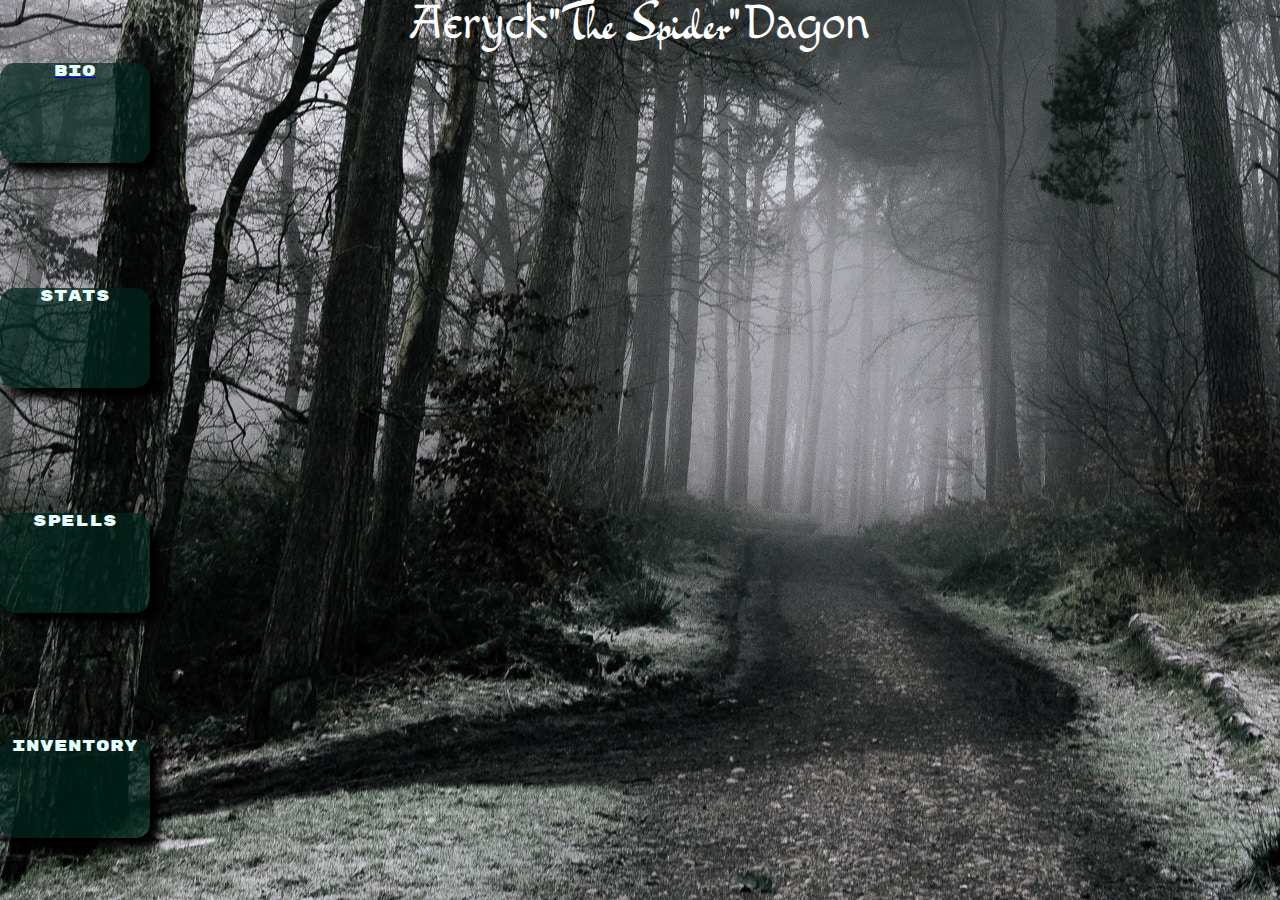
<file: index.html>
<!DOCTYPE html>
<html>
  <head>
    <meta charset="utf-8">
    <!-- EXTERNAL CSS -->
    <link rel="stylesheet" type="text/css" href="stylesheets/css/reset-min.css">
    <link rel="stylesheet" type="text/css" href="stylesheets/css/core-min.css">
    <link href="https://fonts.googleapis.com/css?family=Dr+Sugiyama|Macondo|Rubik+Mono+One" rel="stylesheet">


    <title>The Bard</title>
  </head>
<body>


  <div id="mainWrap">


    <div class="forestBackground">
      <div id="navBar">
        <a href="bioIndex.html"><div class="navBarButtonsBio"><span>Bio</span></div></a>
        <div class="navBarButtonsStats"><span>Stats</span></div>
        <div class="navBarButtonsSpells"><span>Spells</span></div>
        <div class="navBarButtonsInventory"><span>Inventory</span></div>

        </div>

        <div id="topBoxTitle">
          <span class="header1">Aeryck <span class="surname">"The Spider"</span> Dagon</span>

    </div>
  </div>
</div>

<!-- <div id="Bio">
  <span>
    Aeryck “The Spider” Dagon
    45 years, 6 months, and 3 days.
    Aeryck has always kept track of his age. Each day of slavery marked in a book. Each year another tree tattooed on his back — trees to remind him that another world exists outside his walls and chains. Now, a forest of thirty trees span across the backside of his shoulders.
    At the age of 15, Aeryck was tricked and framed for the theft of Senator Romulys’s (a prominent political figure) gold and jewels. Aeryck still doesn’t know how this happened or why he awoke in the treasury, but he knows without a doubt it wasn’t him. Aeryck was immediately enslaved and stripped of his birth name. Henceforth known as “The Spider”.
    As luck would have it, a fairy by the name of Rose took pity on him and shared her magical knowledge of music and illusion. She would visit him nightly in secret, teaching him the ways of entertainment. Aeryck dared not use any of this magic to escape, for fear of what Senator Romulys would do to his remaining family members - a father, a mother, and a brother (10 years younger).
    Instead, for the following 30 years, Aeryck worked his way up from the lavatories and kitchens to dining rooms and ballrooms as an entertainer. He used his lute and shawm to play beautiful songs and sing of great stories. During these events he also learned the savvy ways of speech all of the silver-tonged politicians would use.
    Things took another nasty turn when his life-long enemy, the dark-elf who framed him, discovered his secret relations with the faerie Rose and captured her. One year before his release.
    He never saw her, nor heard from her again.
    Now as a free half-elf, Aeryck wants nothing more than to find her. And bring integrity to his family name while also bringing Justice upon Karel Jasa - the Tormentor who not only framed him, but captured his only friend - Rose.
  </span>
</div> -->

</body>

</html>
</file>
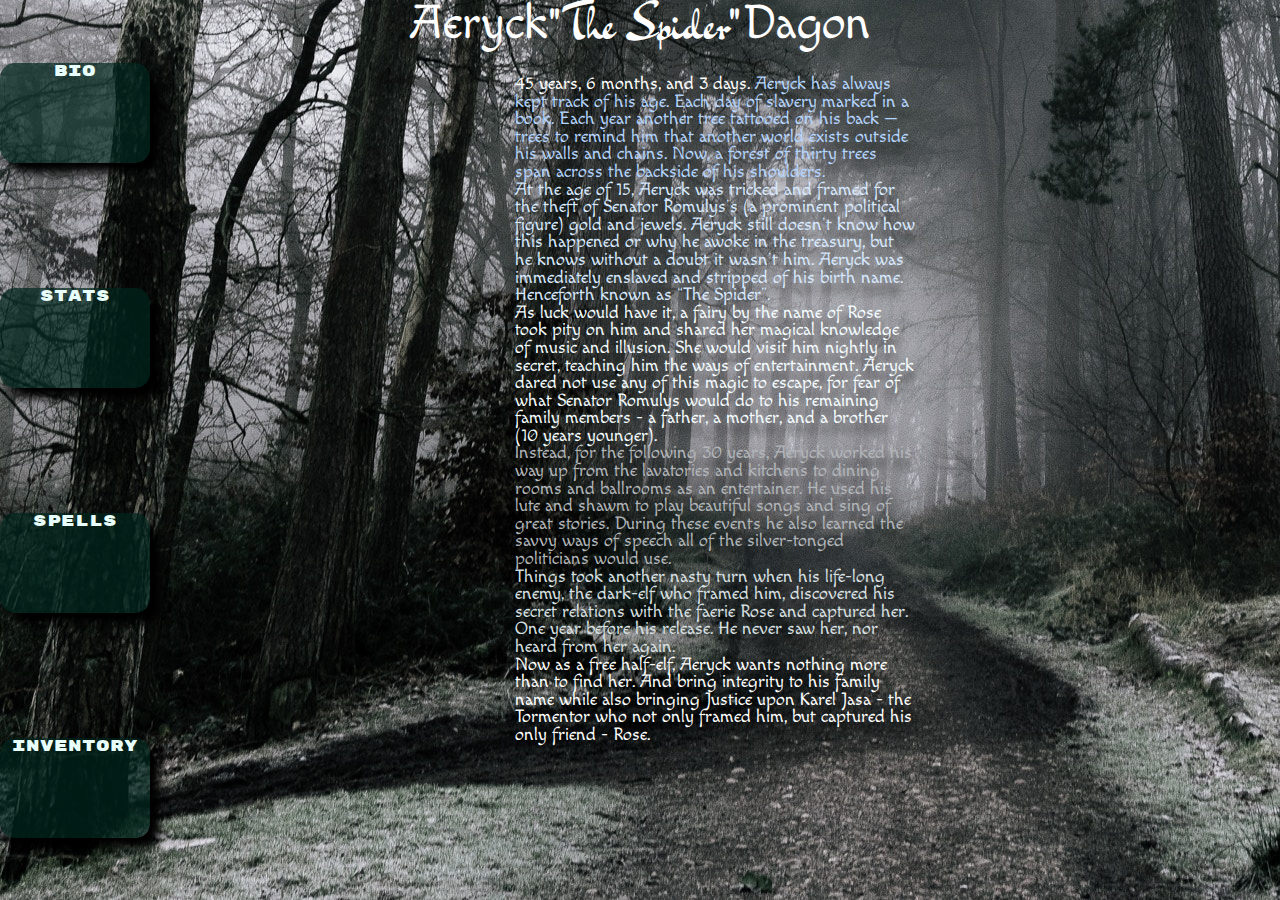
<file: bioIndex.html>
<!DOCTYPE html>
<html>
 <head>
   <meta charset="utf-8">
   <!-- EXTERNAL CSS -->
   <link rel="stylesheet" type="text/css" href="stylesheets/css/reset-min.css">
   <link rel="stylesheet" type="text/css" href="stylesheets/css/core-min.css">
   <link href="https://fonts.googleapis.com/css?family=Dr+Sugiyama|Macondo|Rubik+Mono+One" rel="stylesheet">


   <title>The Bard</title>
 </head>
<body>


 <div id="mainWrap">
   <div id="bio">
     <span id="bioText">
     <span id="ageText">45 years, 6 months, and 3 days.</span>
     <span id="tattooText">Aeryck has always kept track of his age. Each day of slavery
        marked in a book. Each year another tree tattooed on his back —
        trees to remind him that another world exists outside his walls
         and chains. Now, a forest of thirty trees span across the backside
          of his shoulders.</span>
      <br>

       <span id="framedText">At the age of 15, Aeryck was tricked and framed for the theft of Senator
        Romulys’s (a prominent political figure) gold and jewels. Aeryck still
         doesn’t know how this happened or why he awoke in the treasury, but
          he knows without a doubt it wasn’t him.
          Aeryck was immediately enslaved and stripped of his birth name.
           Henceforth known as “The Spider”.</span>
      <br>
       <span id="roseText">As luck would have it, a fairy by the name of Rose took pity on him and
       shared her magical knowledge of music and illusion. She would visit him
        nightly in secret, teaching him the ways of entertainment. Aeryck dared
        not use any of this magic to escape, for fear of what Senator Romulys
        would do to his remaining family members - a father, a mother, and a
         brother (10 years younger).</span>
      <br>
      <span id="bardText"> Instead, for the following 30 years, Aeryck worked his way up from the
        lavatories and kitchens to dining rooms and ballrooms as an entertainer.
         He used his lute and shawm to play beautiful songs and sing of great
         stories. During these events he also learned the savvy ways of speech
          all of the silver-tonged politicians would use.</span>
      <br>
       <span id="tormentorText">Things took another nasty turn when his life-long
          enemy, the dark-elf who framed him, discovered his secret relations
           with the faerie Rose and captured her. One year before his release.
       He never saw her, nor heard from her again.</span>
      <br>
       <span id="justiceText">Now as a free half-elf, Aeryck wants nothing more than to find her.
        And bring integrity to his family name while also bringing Justice
        upon Karel Jasa - the Tormentor who not only framed him, but captured
        his only friend - Rose.</span>

     </span>
   </div>

   <div class="forestBackground">
     <div id="navBar">
       <div class="navBarButtonsBio"><span>Bio</span></div>
       <div class="navBarButtonsStats"><span>Stats</span></div>
       <div class="navBarButtonsSpells"><span>Spells</span></div>
       <div class="navBarButtonsInventory"><span>Inventory</span></div>

       </div>

        <a href="index.html"><div id="topBoxTitle"></a>
        <span class="header1">Aeryck <span class="surname">"The Spider"</span> Dagon</span>

   </div>
 </div>
</div>

<!-- <div id="Bio">
 <span>
   Aeryck “The Spider” Dagon
   45 years, 6 months, and 3 days.
   Aeryck has always kept track of his age. Each day of slavery marked in a book. Each year another tree tattooed on his back — trees to remind him that another world exists outside his walls and chains. Now, a forest of thirty trees span across the backside of his shoulders.
   At the age of 15, Aeryck was tricked and framed for the theft of Senator Romulys’s (a prominent political figure) gold and jewels. Aeryck still doesn’t know how this happened or why he awoke in the treasury, but he knows without a doubt it wasn’t him. Aeryck was immediately enslaved and stripped of his birth name. Henceforth known as “The Spider”.
   As luck would have it, a fairy by the name of Rose took pity on him and shared her magical knowledge of music and illusion. She would visit him nightly in secret, teaching him the ways of entertainment. Aeryck dared not use any of this magic to escape, for fear of what Senator Romulys would do to his remaining family members - a father, a mother, and a brother (10 years younger).
   Instead, for the following 30 years, Aeryck worked his way up from the lavatories and kitchens to dining rooms and ballrooms as an entertainer. He used his lute and shawm to play beautiful songs and sing of great stories. During these events he also learned the savvy ways of speech all of the silver-tonged politicians would use.
   Things took another nasty turn when his life-long enemy, the dark-elf who framed him, discovered his secret relations with the faerie Rose and captured her. One year before his release.
   He never saw her, nor heard from her again.
   Now as a free half-elf, Aeryck wants nothing more than to find her. And bring integrity to his family name while also bringing Justice upon Karel Jasa - the Tormentor who not only framed him, but captured his only friend - Rose.
 </span>
</div> -->

</body>

</html>
</file>
<file: stylesheets/css/core-min.css>
#navBar .navBarButtonsBio, #navBar .navBarButtonsStats, #navBar .navBarButtonsSpells, #navBar .navBarButtonsInventory, #navBar .navBarButtons {
  height: 100px;
  width: 100%;
  text-align: center;
  transform-style: preserve-3d;
  color: #E9FFFB;
  font-family: 'Rubik Mono One', sans-serif;
  border-radius: 15px;
  box-shadow: 10px 10px 10px black;
  background-color: rgba(0, 37, 28, 0.7);
  transition: 1.5s; }

#navBar .navBarButtonsBio:hover, #navBar .navBarButtonsStats:hover, #navBar .navBarButtonsSpells:hover, #navBar .navBarButtonsInventory:hover, #navBar .navBarButtons:hover {
  box-shadow: 0 0 20px rgba(200, 200, 200, 0.75);
  background-color: black;
  height: 100px;
  width: 100%;
  border-radius: 25px;
  transition: 1.5s; }

#navBar {
  height: 100vh;
  width: 150px;
  z-index: 1;
  background-color: rgba(255, 255, 255, 0);
  position: absolute;
  display: flex;
  justify-content: space-around;
  flex-direction: column; }
  #navBar .navBarButtonsBio:hover {
    background: url(imgs/inkwell.png) no-repeat;
    background-size: contain;
    background-position: center; }
  #navBar .navBarButtonsStats:hover {
    background: url(imgs/stats.png) no-repeat;
    background-size: contain;
    background-position: center; }
  #navBar .navBarButtonsSpells:hover {
    background: url(imgs/magicburst.png) no-repeat;
    background-size: contain;
    background-position: center; }
  #navBar .navBarButtonsInventory:hover {
    background: url(imgs/lute.png) no-repeat;
    background-size: contain;
    background-position: center; }

#bio {
  height: 500px;
  width: 400px;
  left: 515px;
  padding-top: 75px;
  position: absolute;
  display: flex;
  justify-content: center;
  z-index: 2; }
  #bio #bioText {
    font-family: 'Macondo', cursive;
    font-size: 1.1em;
    color: #FFF;
    text-shadow: 0px 10px 10px rgba(0, 0, 0, 0.75); }
    #bio #bioText #ageText {
      color: #FFFFFF; }
    #bio #bioText #tattooText {
      color: #B4D5FF; }
    #bio #bioText #framedText {
      color: #D7E9FF; }
    #bio #bioText #roseText {
      color: #F4FCFF; }
    #bio #bioText #bardText {
      color: #B2B6BA; }
    #bio #bioText #tormentorText {
      color: #D9E0E3; }
    #bio #bioText #justiceText {
      color: #FFFFFF; }

#mainWrap {
  height: 100vh;
  width: 100vw; }
  #mainWrap .forestBackground {
    position: absolute;
    height: 100vh;
    width: 100%;
    background: url(imgs/treeHiRes.jpg) no-repeat;
    background-position: 0 -1600px;
    justify-content: flex-start; }
  #mainWrap #topBoxTitle {
    height: 200px;
    width: 100%;
    position: relative;
    background-color: transparent;
    display: flex;
    justify-content: center; }
    #mainWrap #topBoxTitle .header1 {
      font-family: 'Macondo', cursive;
      font-size: 3em;
      color: #FFF;
      display: flex;
      justify-content: center; }
      #mainWrap #topBoxTitle .header1 .surname {
        font-family: 'Dr Sugiyama', cursive; }
</file>
